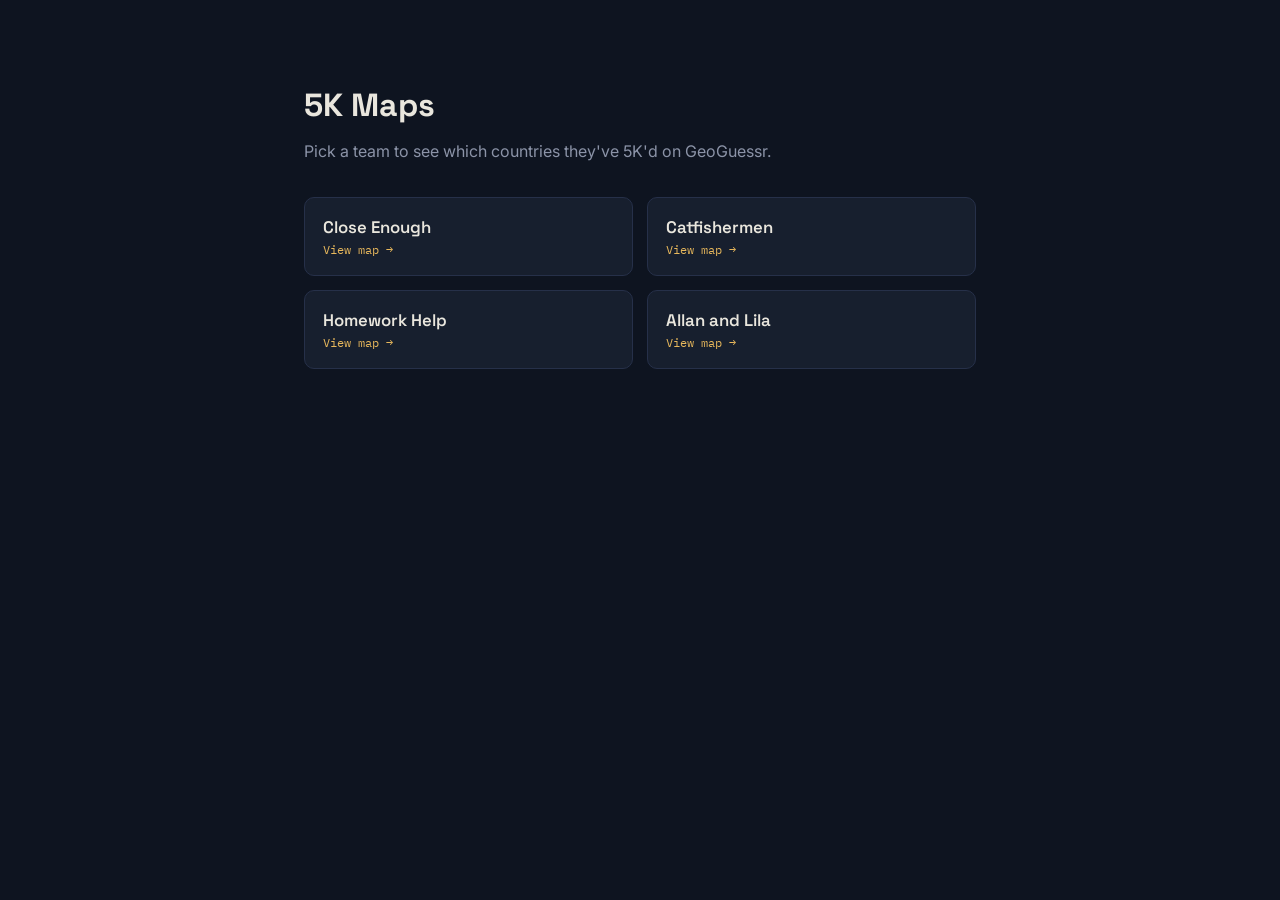
<file: index.html>
<!DOCTYPE html>
<html lang="en">
<head>
<meta charset="UTF-8" />
<meta name="viewport" content="width=device-width, initial-scale=1.0" />
<title>5K Maps</title>
<link rel="stylesheet" href="css/style.css" />
</head>
<body>

<div class="landing-wrap">
  <h1>5K Maps</h1>
  <p class="sub">Pick a team to see which countries they've 5K'd on GeoGuessr.</p>
  <div class="team-grid" id="team-grid"></div>
</div>

<script src="js/teams-config.js"></script>
<script>
  const grid = document.getElementById("team-grid");
  Object.entries(TEAMS).forEach(([key, team]) => {
    const a = document.createElement("a");
    a.className = "team-card";
    a.href = `map.html?team=${encodeURIComponent(key)}`;
    a.innerHTML = `<div class="name">${team.label}</div><div class="go">View map →</div>`;
    grid.appendChild(a);
  });
</script>
</body>
</html>
</file>
<file: css/style.css>
@import url('https://fonts.googleapis.com/css2?family=Space+Grotesk:wght@400;500;600;700&family=IBM+Plex+Mono:wght@400;500;600&family=Inter:wght@400;500;600&display=swap');

:root {
  --bg: #0e1420;
  --panel: #171f2e;
  --panel-border: #263049;
  --ocean: #26344a;
  --graticule: #1c2436;
  --text: #e9e6dd;
  --text-muted: #8b93a7;
  --gold: #e8b85c;
  --gold-dim: #b6903f;
  --accent: #6fa3c7;
  --accent-dim: #4d7a99;
  --rainbow-1: #e64545;
  --rainbow-2: #e8813c;
  --rainbow-3: #e0c343;
  --rainbow-4: #5cb85c;
  --rainbow-5: #4a90d9;
  --rainbow-6: #6a5acd;
  --rainbow-7: #b350c2;
  --error: #d1495b;
  --radius: 10px;
}

* { box-sizing: border-box; }

html, body {
  margin: 0;
  height: 100%;
  background: var(--bg);
  color: var(--text);
  font-family: 'Inter', system-ui, sans-serif;
}

::selection { background: var(--gold-dim); color: var(--bg); }

a { color: var(--gold); }

/* ---------- Header ---------- */

header.top {
  display: flex;
  align-items: center;
  justify-content: space-between;
  gap: 16px;
  padding: 14px 22px;
  background: var(--panel);
  border-bottom: 1px solid var(--panel-border);
  flex-wrap: wrap;
}

.brand {
  display: flex;
  align-items: center;
  gap: 10px;
}

.brand svg { flex-shrink: 0; }

.brand h1 {
  font-family: 'Space Grotesk', sans-serif;
  font-size: 1.15rem;
  font-weight: 600;
  margin: 0;
  letter-spacing: 0.01em;
}

/* ---------- Team dropdown ---------- */

.team-dropdown {
  position: relative;
  flex-shrink: 0;
}

.team-dropdown-toggle {
  display: flex;
  align-items: center;
  gap: 8px;
  background: none;
  border: 1px solid transparent;
  border-radius: 7px;
  padding: 7px 10px;
  cursor: pointer;
  font-family: 'Space Grotesk', sans-serif;
  font-weight: 600;
  font-size: 1rem;
  color: var(--gold);
  transition: background 0.15s ease, border-color 0.15s ease;
}

.team-dropdown-toggle:hover {
  background: var(--bg);
  border-color: var(--panel-border);
}

.team-dropdown.open .team-dropdown-toggle {
  background: var(--bg);
  border-color: var(--accent-dim);
}

.team-dropdown-toggle .chevron {
  color: var(--gold-dim);
  transition: transform 0.18s ease;
}

.team-dropdown.open .team-dropdown-toggle .chevron {
  transform: rotate(180deg);
}

.team-dropdown-menu {
  position: absolute;
  top: calc(100% + 8px);
  right: 0;
  min-width: 190px;
  background: var(--panel);
  border: 1px solid var(--panel-border);
  border-radius: 10px;
  list-style: none;
  margin: 0;
  padding: 6px;
  box-shadow: 0 12px 28px rgba(0,0,0,0.5);
  z-index: 40;
  display: none;
}

.team-dropdown.open .team-dropdown-menu {
  display: block;
}

.team-dropdown-menu li button {
  width: 100%;
  display: flex;
  align-items: center;
  justify-content: space-between;
  gap: 8px;
  background: none;
  border: none;
  border-radius: 6px;
  padding: 9px 10px;
  color: var(--text);
  font-family: 'Inter', sans-serif;
  font-size: 0.85rem;
  text-align: left;
  cursor: pointer;
  transition: background 0.12s ease;
}

.team-dropdown-menu li button:hover {
  background: var(--bg);
}

.team-dropdown-menu li button.current {
  color: var(--gold);
}

.team-dropdown-menu li button.current::after {
  content: "✓";
  font-size: 0.75rem;
  color: var(--gold);
}

.stats-row {
  display: flex;
  gap: 22px;
  flex-wrap: wrap;
}

.stat {
  display: flex;
  flex-direction: column;
  align-items: flex-start;
  line-height: 1.15;
}

.stat .label {
  font-size: 0.68rem;
  text-transform: uppercase;
  letter-spacing: 0.08em;
  color: var(--text-muted);
}

.stat .value {
  font-family: 'IBM Plex Mono', monospace;
  font-size: 1.05rem;
  font-weight: 600;
  color: var(--gold);
}

/* ---------- App body (sidebar + map) ---------- */

.app-body {
  display: flex;
  width: 100%;
  height: calc(100vh - 66px);
}

#sidebar {
  width: 300px;
  flex-shrink: 0;
  background: var(--panel);
  border-right: 1px solid var(--panel-border);
  overflow-y: auto;
  padding: 18px 16px;
  display: flex;
  flex-direction: column;
  gap: 22px;
}

/* ---------- Custom scrollbars (sidebar, leaderboard, search results) ---------- */

#sidebar,
#leaderboard,
#search-results {
  scrollbar-width: thin; /* Firefox */
  scrollbar-color: var(--accent-dim) transparent; /* Firefox */
}

#sidebar::-webkit-scrollbar,
#leaderboard::-webkit-scrollbar,
#search-results::-webkit-scrollbar {
  width: 7px;
}

#sidebar::-webkit-scrollbar-track,
#leaderboard::-webkit-scrollbar-track,
#search-results::-webkit-scrollbar-track {
  background: transparent;
}

#sidebar::-webkit-scrollbar-thumb,
#leaderboard::-webkit-scrollbar-thumb,
#search-results::-webkit-scrollbar-thumb {
  background: var(--panel-border);
  border-radius: 10px;
  border: 1px solid transparent;
  background-clip: padding-box;
}

#sidebar::-webkit-scrollbar-thumb:hover,
#leaderboard::-webkit-scrollbar-thumb:hover,
#search-results::-webkit-scrollbar-thumb:hover {
  background: var(--accent-dim);
  background-clip: padding-box;
}

.sidebar-title {
  font-family: 'Space Grotesk', sans-serif;
  font-size: 0.72rem;
  text-transform: uppercase;
  letter-spacing: 0.08em;
  color: var(--text-muted);
  margin-bottom: 10px;
}

.sidebar-title-row {
  display: flex;
  align-items: center;
  justify-content: space-between;
  margin-bottom: 10px;
}
.sidebar-title-row .sidebar-title {
  margin-bottom: 0;
}

.sort-toggle {
  display: flex;
  gap: 4px;
}

.sort-toggle button {
  background: var(--bg);
  border: 1px solid var(--panel-border);
  color: var(--text-muted);
  border-radius: 5px;
  padding: 3px 8px;
  font-family: 'IBM Plex Mono', monospace;
  font-size: 0.68rem;
  cursor: pointer;
  transition: border-color 0.15s ease, color 0.15s ease;
}
.sort-toggle button:hover {
  border-color: var(--accent-dim);
}
.sort-toggle button.active {
  border-color: var(--accent);
  color: var(--text);
}

#copy-summary {
  margin-top: 10px;
  width: 100%;
  background: var(--bg);
  border: 1px solid var(--panel-border);
  color: var(--text-muted);
  border-radius: 7px;
  padding: 8px 10px;
  font-family: 'Inter', sans-serif;
  font-size: 0.78rem;
  cursor: pointer;
  transition: border-color 0.15s ease, color 0.15s ease;
}
#copy-summary:hover {
  border-color: var(--accent-dim);
  color: var(--text);
}
#copy-summary.copied {
  border-color: var(--accent);
  color: var(--accent);
}

/* Search */

.search-wrap {
  position: relative;
}

#search-box {
  width: 100%;
  background: var(--bg);
  border: 1px solid var(--panel-border);
  color: var(--text);
  border-radius: 7px;
  padding: 9px 12px;
  font-family: 'Inter', sans-serif;
  font-size: 0.85rem;
}

#search-box:focus {
  outline: none;
  border-color: var(--accent);
}

#search-results {
  position: absolute;
  top: calc(100% + 6px);
  left: 0;
  right: 0;
  background: var(--bg);
  border: 1px solid var(--panel-border);
  border-radius: 7px;
  list-style: none;
  margin: 0;
  padding: 4px;
  max-height: 260px;
  overflow-y: auto;
  display: none;
  z-index: 30;
  box-shadow: 0 8px 20px rgba(0,0,0,0.4);
}

#search-results.visible { display: block; }

#search-results li {
  display: flex;
  justify-content: space-between;
  padding: 7px 9px;
  border-radius: 5px;
  cursor: pointer;
  font-size: 0.82rem;
}

#search-results li:hover { background: var(--panel); }

#search-results li .count {
  font-family: 'IBM Plex Mono', monospace;
  color: var(--gold);
  font-size: 0.75rem;
}

#search-results li.no-match {
  color: var(--text-muted);
  cursor: default;
}
#search-results li.no-match:hover { background: none; }

/* Leaderboard */

.leaderboard-wrap {
  flex: 1;
  min-height: 0;
  display: flex;
  flex-direction: column;
}

#leaderboard {
  list-style: none;
  margin: 0;
  padding: 0;
  overflow-y: auto;
  flex: 1;
  min-height: 0;
}

#leaderboard li {
  display: grid;
  grid-template-columns: 22px 1fr auto;
  align-items: center;
  gap: 8px;
  padding: 7px 6px;
  border-radius: 6px;
  cursor: pointer;
  font-size: 0.84rem;
}

#leaderboard li:hover { background: var(--bg); }

#leaderboard li.active {
  background: var(--bg);
  outline: 1px solid var(--accent-dim);
}

#leaderboard li .rank {
  font-family: 'IBM Plex Mono', monospace;
  color: var(--text-muted);
  font-size: 0.72rem;
}

#leaderboard li .name {
  overflow: hidden;
  text-overflow: ellipsis;
  white-space: nowrap;
}

#leaderboard li .count {
  font-family: 'IBM Plex Mono', monospace;
  color: var(--gold);
  font-size: 0.78rem;
}

#leaderboard li.empty {
  color: var(--text-muted);
  cursor: default;
  font-size: 0.8rem;
}
#leaderboard li.empty:hover { background: none; }

/* US states group row (collapsible) */

#leaderboard li.usa-group {
  grid-template-columns: 22px 1fr auto 14px;
}

#leaderboard li.usa-group .name {
  font-weight: 600;
}

#leaderboard li.usa-group .chevron {
  font-size: 0.65rem;
  color: var(--text-muted);
  transition: transform 0.15s ease;
  transform: rotate(-90deg);
}

#leaderboard li.usa-group.expanded .chevron {
  transform: rotate(0deg);
}

#leaderboard li.usa-group.expanded {
  background: var(--bg);
}

/* Nested per-state rows under the US group */

#leaderboard li.usa-state-row {
  grid-template-columns: 22px 1fr auto;
  padding-left: 20px;
  font-size: 0.78rem;
}

#leaderboard li.usa-state-row .name {
  color: var(--text-muted);
}

#leaderboard li.usa-state-row:hover .name {
  color: var(--text);
}

#leaderboard li.usa-state-row.active {
  background: var(--bg);
  outline: 1px solid var(--accent-dim);
}
#leaderboard li.usa-state-row.active .name {
  color: var(--text);
}

/* Country detail panel */

#country-detail.hidden { display: none; }

.entry-list {
  list-style: none;
  margin: 0;
  padding: 0;
  display: flex;
  flex-direction: column;
  gap: 5px;
}

.entry-list li {
  display: flex;
  flex-direction: column;
  gap: 3px;
  font-size: 0.78rem;
  padding: 6px 8px;
  background: var(--bg);
  border-radius: 6px;
}

.entry-list .entry-row {
  display: flex;
  justify-content: space-between;
  align-items: center;
}

.entry-list .entry-date {
  font-family: 'IBM Plex Mono', monospace;
  color: var(--text-muted);
}

.entry-list .entry-note {
  color: var(--text);
  opacity: 0.85;
  font-size: 0.75rem;
  line-height: 1.3;
}

.entry-list a {
  font-size: 0.74rem;
  text-decoration: none;
}
.entry-list a:hover { text-decoration: underline; }

/* ---------- Map pane ---------- */

.map-pane {
  position: relative;
  flex: 1;
  min-width: 0;
  height: 100%;
}

svg#map {
  width: 100%;
  height: 100%;
  display: block;
  background: var(--bg);
  cursor: grab;
}

svg#map:active {
  cursor: grabbing;
}

.zoom-layer path.country {
  cursor: pointer;
}

.location-dot {
  fill: #f7ecd8;
  stroke: #12070a;
  stroke-width: 1.1;
  cursor: pointer;
  transition: fill 0.12s ease;
}

.location-dot:hover {
  fill: var(--gold);
}

.dot-label {
  font-family: 'IBM Plex Mono', monospace;
  font-weight: 700;
  fill: #12070a;
  text-anchor: middle;
  dominant-baseline: central;
  pointer-events: none;
  user-select: none;
}

path.country {
  stroke: var(--bg);
  stroke-width: 0.6;
  cursor: pointer;
  transition: filter 0.12s ease;
}

path.country.unvisited {
  fill: var(--ocean);
}

path.country.no-coverage {
  fill: #1a1d24;
  pointer-events: none; /* no hover tooltip, no click-select */
  cursor: default;
}

path.country:hover {
  filter: brightness(1.28);
  stroke: var(--gold);
  stroke-width: 1.1;
}

path.country.pinned {
  stroke: var(--gold);
  stroke-width: 2px;
  transform: translate(-1.4px, -1.9px);
  transition: transform 0.2s ease;
}

.pinned-wall {
  pointer-events: none;
  stroke: none;
}

.location-dot.pinned-dot,
.dot-label.pinned-dot,
.shine-layer path.pinned-dot {
  transform: translate(-1.4px, -1.9px);
  transition: transform 0.2s ease;
}

.graticule {
  fill: none;
  stroke: var(--graticule);
  stroke-width: 0.5;
}

/* ---------- Tooltip (travel-stamp style) ---------- */

#tooltip {
  position: fixed;
  pointer-events: none;
  background: var(--panel);
  border: 1.5px dashed var(--gold-dim);
  border-radius: 6px;
  padding: 9px 13px;
  font-family: 'IBM Plex Mono', monospace;
  font-size: 0.8rem;
  color: var(--text);
  transform: translate(-50%, -125%) rotate(-1.5deg);
  opacity: 0;
  transition: opacity 0.1s ease;
  z-index: 20;
  box-shadow: 0 6px 18px rgba(0,0,0,0.45);
  white-space: nowrap;
}

#tooltip.visible { opacity: 1; }

#tooltip .t-name {
  font-family: 'Space Grotesk', sans-serif;
  font-weight: 600;
  font-size: 0.88rem;
  color: var(--gold);
  display: block;
  margin-bottom: 2px;
}

/* ---------- Legend ---------- */

#legend {
  position: absolute;
  left: 20px;
  bottom: 20px;
  background: var(--panel);
  border: 1px solid var(--panel-border);
  border-radius: var(--radius);
  padding: 12px 16px;
  font-size: 0.75rem;
  color: var(--text-muted);
}

#legend .legend-title {
  font-family: 'Space Grotesk', sans-serif;
  color: var(--text);
  font-size: 0.75rem;
  margin-bottom: 8px;
  text-transform: uppercase;
  letter-spacing: 0.06em;
}

.rainbow-legend {
  display: flex;
  flex-wrap: wrap;
  gap: 6px 10px;
  max-width: 210px;
}

.rainbow-item {
  display: flex;
  flex-direction: column;
  align-items: center;
  gap: 4px;
  font-family: 'IBM Plex Mono', monospace;
  font-size: 0.68rem;
  color: var(--text-muted);
}

.rainbow-swatch {
  width: 16px;
  height: 16px;
  border-radius: 4px;
  display: block;
}

.rainbow-swatch[data-n="1"] { background: var(--rainbow-1); }
.rainbow-swatch[data-n="2"] { background: var(--rainbow-2); }
.rainbow-swatch[data-n="3"] { background: var(--rainbow-3); }
.rainbow-swatch[data-n="4"] { background: var(--rainbow-4); }
.rainbow-swatch[data-n="5"] { background: var(--rainbow-5); }
.rainbow-swatch[data-n="6"] { background: var(--rainbow-6); }
.rainbow-swatch[data-n="7"] { background: var(--rainbow-7); }

/* Metallic legend previews — CSS approximations of the SVG gradients used
   on the map itself, for 8/9/10+. */
.metal-swatch {
  border: 1px solid rgba(255,255,255,0.15);
}
.rainbow-swatch[data-n="8"] {
  background: linear-gradient(135deg, #5a3814 0%, #a5662a 18%, #e0a458 38%, #8a5a28 55%, #c98a42 78%, #5a3814 100%);
}
.rainbow-swatch[data-n="9"] {
  background: linear-gradient(135deg, #6a6a6e 0%, #a8a8ac 18%, #f5f5f7 38%, #b4b4b8 55%, #dcdce0 78%, #6a6a6e 100%);
}
.rainbow-swatch[data-n="10"] {
  background: linear-gradient(135deg, #7a5c12 0%, #b8860b 18%, #ffe066 38%, #d4af37 55%, #f4cf6b 78%, #7a5c12 100%);
}

#legend .unvisited-row {
  display: flex;
  align-items: center;
  gap: 6px;
  margin-top: 10px;
  background: none;
  border: 1px solid transparent;
  border-radius: 6px;
  padding: 5px 6px;
  margin-left: -6px;
  cursor: pointer;
  color: var(--text-muted);
  font-family: 'Inter', sans-serif;
  font-size: 0.75rem;
  transition: border-color 0.15s ease, background 0.15s ease;
}

#legend .unvisited-row:hover {
  border-color: var(--panel-border);
  background: var(--bg);
}

#legend .unvisited-row.static {
  cursor: default;
}
#legend .unvisited-row.static:hover {
  border-color: transparent;
  background: none;
}

#legend .swatch {
  width: 12px;
  height: 12px;
  border-radius: 3px;
  display: inline-block;
  flex-shrink: 0;
  border: 1px solid var(--panel-border);
}

#legend .no-coverage-swatch {
  background: #1a1d24;
}

#legend .unvisited-row.active {
  border-color: var(--accent-dim);
  background: var(--bg);
  color: var(--text);
}

/* When the "not yet 5K'd" toggle is active: fade visited countries and
   make unvisited ones pop with an accent outline. */
body.show-unvisited path.country:not(.unvisited) {
  opacity: 0.28;
}
body.show-unvisited path.country.unvisited {
  filter: brightness(1.4);
  stroke: var(--accent);
  stroke-width: 1.1;
}

/* ---------- Zoom controls ---------- */

#zoom-controls {
  position: absolute;
  right: 20px;
  bottom: 20px;
  display: flex;
  flex-direction: column;
  gap: 6px;
  z-index: 10;
}

#zoom-controls button {
  width: 34px;
  height: 34px;
  border-radius: 8px;
  border: 1px solid var(--panel-border);
  background: var(--panel);
  color: var(--text);
  font-family: 'Space Grotesk', sans-serif;
  font-size: 1.1rem;
  line-height: 1;
  cursor: pointer;
  display: flex;
  align-items: center;
  justify-content: center;
  transition: border-color 0.15s ease, color 0.15s ease;
}

#zoom-controls button:hover {
  border-color: var(--gold-dim);
  color: var(--gold);
}

#zoom-controls #zoom-reset {
  font-size: 0.95rem;
}

/* ---------- Loading / error state ---------- */

#status {
  position: absolute;
  inset: 0;
  display: flex;
  align-items: center;
  justify-content: center;
  flex-direction: column;
  gap: 8px;
  font-family: 'IBM Plex Mono', monospace;
  color: var(--text-muted);
  font-size: 0.85rem;
  text-align: center;
  padding: 20px;
}

#status.hidden { display: none; }

#status .error {
  color: var(--error);
  max-width: 480px;
}

/* ---------- Landing page ---------- */

.landing-wrap {
  max-width: 720px;
  margin: 0 auto;
  padding: 64px 24px;
}

.landing-wrap h1 {
  font-family: 'Space Grotesk', sans-serif;
  font-size: 2rem;
  margin-bottom: 6px;
}

.landing-wrap p.sub {
  color: var(--text-muted);
  margin-bottom: 36px;
}

.team-grid {
  display: grid;
  grid-template-columns: repeat(auto-fill, minmax(220px, 1fr));
  gap: 14px;
}

.team-card {
  display: block;
  background: var(--panel);
  border: 1px solid var(--panel-border);
  border-radius: var(--radius);
  padding: 18px;
  text-decoration: none;
  color: var(--text);
  transition: border-color 0.15s ease, transform 0.15s ease;
}

.team-card:hover {
  border-color: var(--gold-dim);
  transform: translateY(-2px);
}

.team-card .name {
  font-family: 'Space Grotesk', sans-serif;
  font-weight: 600;
  font-size: 1.05rem;
  margin-bottom: 4px;
}

.team-card .go {
  font-family: 'IBM Plex Mono', monospace;
  font-size: 0.75rem;
  color: var(--gold);
}

@media (max-width: 780px) {
  header.top { flex-direction: column; align-items: flex-start; }
  .stats-row { gap: 14px; }
  .app-body { flex-direction: column; height: auto; }
  #sidebar {
    width: 100%;
    max-height: 240px;
    border-right: none;
    border-bottom: 1px solid var(--panel-border);
  }
  .map-pane { height: 70vh; }
  #legend { left: 10px; bottom: 10px; padding: 10px 12px; }
  .rainbow-legend { flex-wrap: wrap; }
  #zoom-controls { right: 10px; bottom: 10px; }
}
</file>
